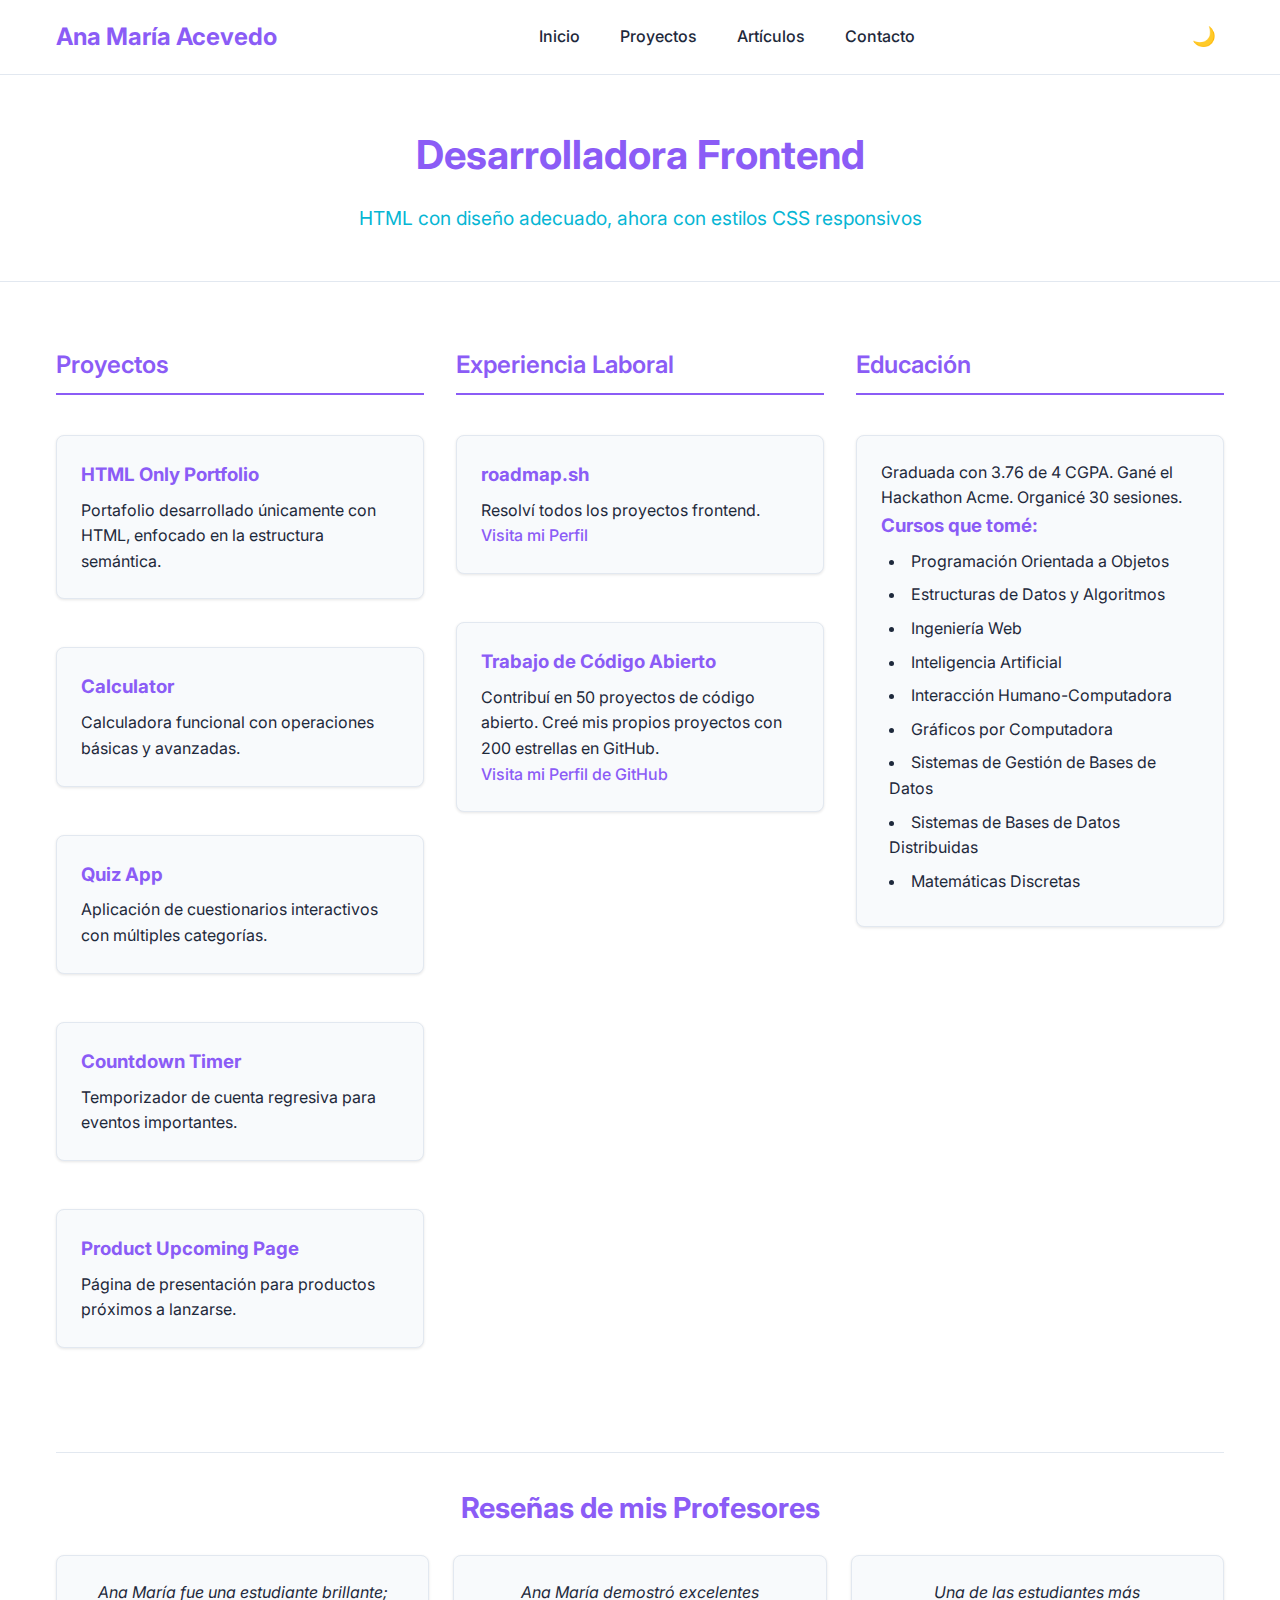
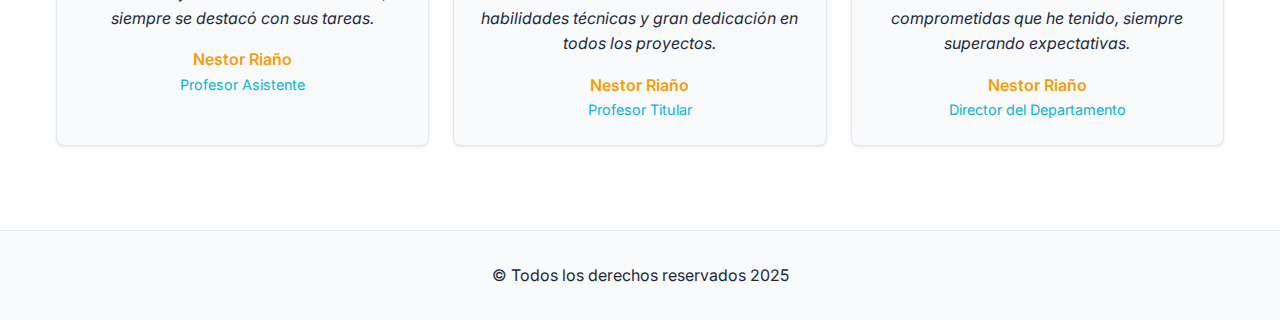
<file: index.html>
<!DOCTYPE html>
<html lang="es">
<head>
    <meta charset="UTF-8">
    <meta name="viewport" content="width=device-width, initial-scale=1.0">
    <meta name="description" content="Portafolio de Ana María Acevedo - Desarrolladora Frontend">
    <meta name="keywords" content="desarrolladora frontend, HTML, proyectos, portfolio">
    <meta name="author" content="Ana María Acevedo">
    <title>Ana María Acevedo - Desarrolladora Frontend</title>
    <link rel="preconnect" href="https://fonts.googleapis.com">
    <link rel="preconnect" href="https://fonts.gstatic.com" crossorigin>
    <link href="https://fonts.googleapis.com/css2?family=Inter:wght@300;400;500;600;700&display=swap" rel="stylesheet">
    <link rel="stylesheet" href="styles.css">
</head>
<body>
    <header>
        <div class="container">
            <div class="nav-container">
                <div class="logo">Ana María Acevedo</div>
                <ul class="nav-links">
                    <li><a href="index.html">Inicio</a></li>
                    <li><a href="proyectos.html">Proyectos</a></li>
                    <li><a href="articulos.html">Artículos</a></li>
                    <li><a href="contacto.html">Contacto</a></li>
                </ul>
                <button class="theme-toggle" id="themeToggle">🌙</button>
            </div>
        </div>
    </header>

    <section class="hero">
        <div class="container">
            <h1>Desarrolladora Frontend</h1>
            <p>HTML con diseño adecuado, ahora con estilos CSS responsivos</p>
        </div>
    </section>

    <main class="container">
        <!-- Estructura de tabla visual con CSS Grid -->
        <div class="table-layout">
            <!-- Columna de Proyectos -->
            <div class="column">
                <h2 class="column-header">Proyectos</h2>
                <div class="card">
                    <h3>HTML Only Portfolio</h3>
                    <p>Portafolio desarrollado únicamente con HTML, enfocado en la estructura semántica.</p>
                </div>
                <div class="card">
                    <h3>Calculator</h3>
                    <p>Calculadora funcional con operaciones básicas y avanzadas.</p>
                </div>
                <div class="card">
                    <h3>Quiz App</h3>
                    <p>Aplicación de cuestionarios interactivos con múltiples categorías.</p>
                </div>
                <div class="card">
                    <h3>Countdown Timer</h3>
                    <p>Temporizador de cuenta regresiva para eventos importantes.</p>
                </div>
                <div class="card">
                    <h3>Product Upcoming Page</h3>
                    <p>Página de presentación para productos próximos a lanzarse.</p>
                </div>
            </div>
            
            <!-- Columna de Experiencia Laboral -->
            <div class="column">
                <h2 class="column-header">Experiencia Laboral</h2>
                <article>
                    <h3>roadmap.sh</h3>
                    <p>Resolví todos los proyectos frontend.</p>
                    <a href="#">Visita mi Perfil</a>
                </article>
                <article>
                    <h3>Trabajo de Código Abierto</h3>
                    <p>Contribuí en 50 proyectos de código abierto. Creé mis propios proyectos con 200 estrellas en GitHub.</p>
                    <a href="#">Visita mi Perfil de GitHub</a>
                </article>
            </div>
            
            <!-- Columna de Educación -->
            <div class="column">
                <h2 class="column-header">Educación</h2>
                <div class="card">
                    <p>Graduada con 3.76 de 4 CGPA. Gané el Hackathon Acme. Organicé 30 sesiones.</p>
                    <h3>Cursos que tomé:</h3>
                    <ul>
                        <li>Programación Orientada a Objetos</li>
                        <li>Estructuras de Datos y Algoritmos</li>
                        <li>Ingeniería Web</li>
                        <li>Inteligencia Artificial</li>
                        <li>Interacción Humano-Computadora</li>
                        <li>Gráficos por Computadora</li>
                        <li>Sistemas de Gestión de Bases de Datos</li>
                        <li>Sistemas de Bases de Datos Distribuidas</li>
                        <li>Matemáticas Discretas</li>
                    </ul>
                </div>
            </div>
        </div>
        
        <!-- Sección de Reseñas -->
        <section class="reviews-section">
            <h2 class="reviews-title">Reseñas de mis Profesores</h2>
            <div class="reviews-grid">
                <div class="review-card">
                    <p class="review-text">Ana María fue una estudiante brillante; siempre se destacó con sus tareas.</p>
                    <div class="review-author">Nestor Riaño</div>
                    <div class="review-position">Profesor Asistente</div>
                </div>
                <div class="review-card">
                    <p class="review-text">Ana María demostró excelentes habilidades técnicas y gran dedicación en todos los proyectos.</p>
                    <div class="review-author">Nestor Riaño</div>
                    <div class="review-position">Profesor Titular</div>
                </div>
                <div class="review-card">
                    <p class="review-text">Una de las estudiantes más comprometidas que he tenido, siempre superando expectativas.</p>
                    <div class="review-author">Nestor Riaño</div>
                    <div class="review-position">Director del Departamento</div>
                </div>
            </div>
        </section>
        <br>
        <br>
    </main>

    <footer>
        <div class="container">
            <p>© Todos los derechos reservados 2025</p>
        </div>
    </footer>

    <script>
        // Toggle para modo oscuro/claro
        const themeToggle = document.getElementById('themeToggle');
        const currentTheme = localStorage.getItem('theme') || 'light';
        
        // Aplicar el tema guardado
        document.documentElement.setAttribute('data-theme', currentTheme);
        themeToggle.textContent = currentTheme === 'dark' ? '☀️' : '🌙';
        
        themeToggle.addEventListener('click', () => {
            const newTheme = document.documentElement.getAttribute('data-theme') === 'dark' ? 'light' : 'dark';
            document.documentElement.setAttribute('data-theme', newTheme);
            localStorage.setItem('theme', newTheme);
            themeToggle.textContent = newTheme === 'dark' ? '☀️' : '🌙';
        });
    </script>
</body>
</html>
</file>
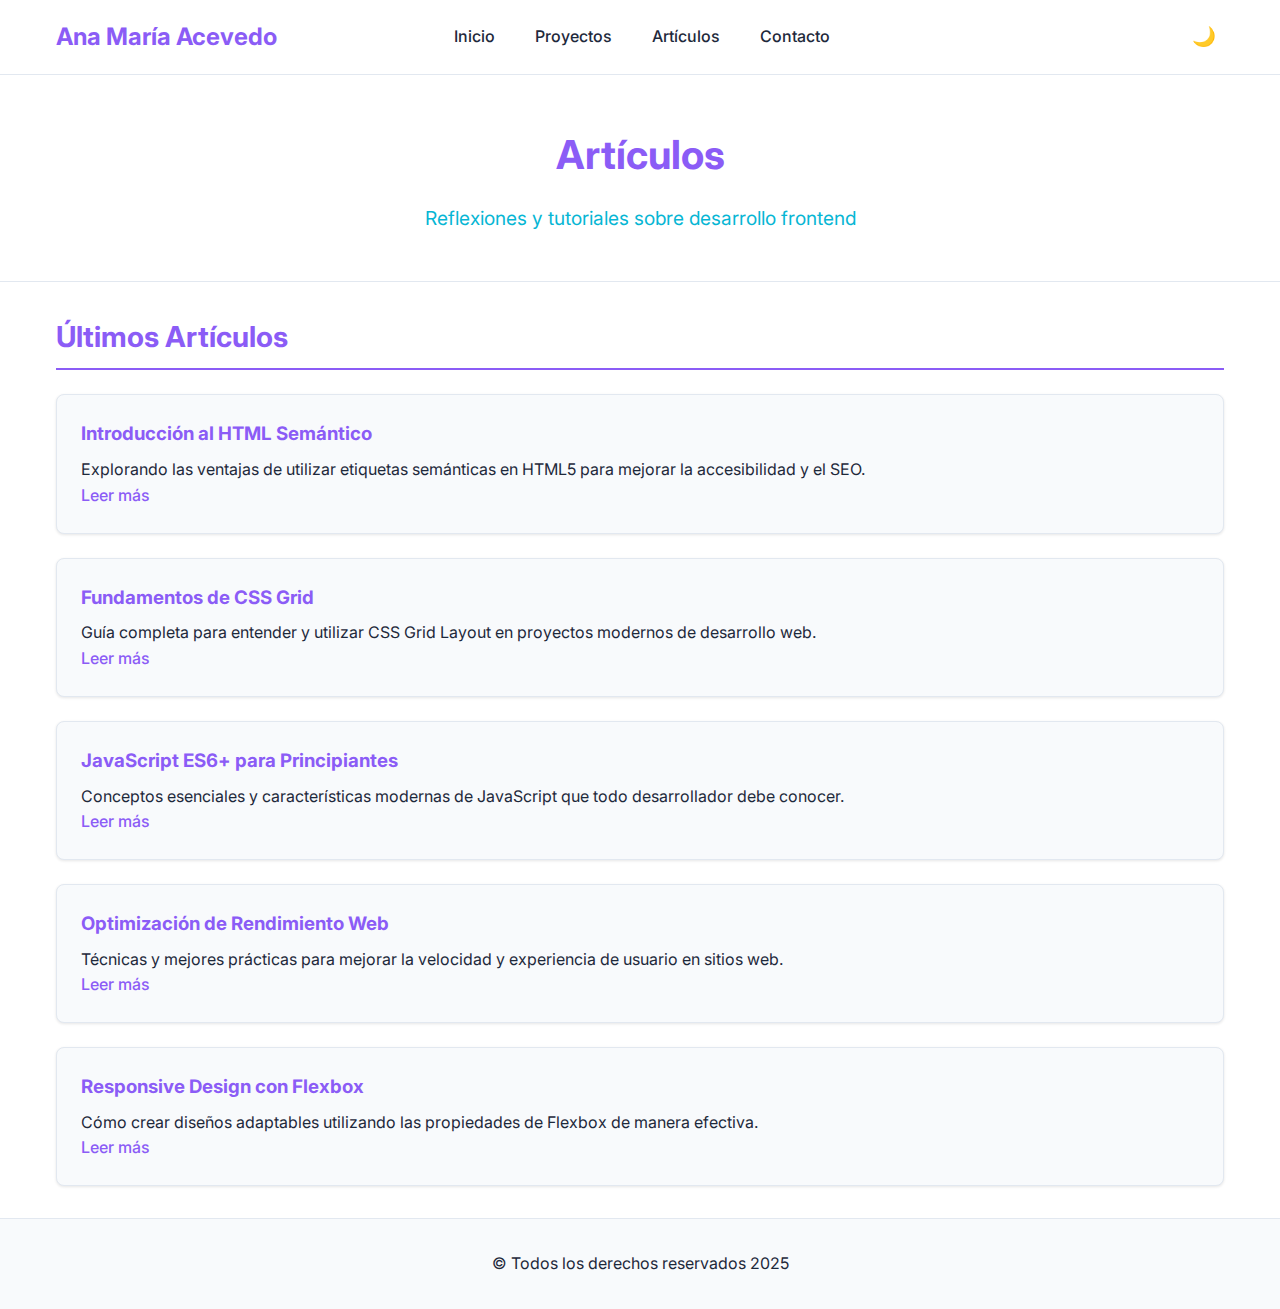
<file: articulos.html>
<!DOCTYPE html>
<html lang="es">
<head>
    <meta charset="UTF-8">
    <meta name="viewport" content="width=device-width, initial-scale=1.0">
    <meta name="description" content="Artículos sobre desarrollo web escritos por Ana María Acevedo">
    <meta name="keywords" content="artículos, desarrollo web, programación, frontend">
    <meta name="author" content="Ana María Acevedo">
    <title>Artículos - Ana María Acevedo</title>
    <link rel="preconnect" href="https://fonts.googleapis.com">
    <link rel="preconnect" href="https://fonts.gstatic.com" crossorigin>
    <link href="https://fonts.googleapis.com/css2?family=Inter:wght@300;400;500;600;700&display=swap" rel="stylesheet">
    <link rel="stylesheet" href="styles.css">
</head>
<body>
    <header>
        <div class="container">
            <div class="nav-container">
                <div class="logo">Ana María Acevedo</div>
                <ul class="nav-links">
                    <li><a href="index.html">Inicio</a></li>
                    <li><a href="proyectos.html">Proyectos</a></li>
                    <li><a href="articulos.html">Artículos</a></li>
                    <li><a href="contacto.html">Contacto</a></li>
                </ul>
                <div class="hamburger">
                    <span></span>
                    <span></span>
                    <span></span>
                </div>
                <button class="theme-toggle" id="themeToggle">🌙</button>
            </div>
        </div>
    </header>

    <section class="hero">
        <div class="container">
            <h1>Artículos</h1>
            <p>Reflexiones y tutoriales sobre desarrollo frontend</p>
        </div>
    </section>

    <main class="container">
        <section>
            <h2 class="section-title">Últimos Artículos</h2>
            <article>
                <h3>Introducción al HTML Semántico</h3>
                <p>Explorando las ventajas de utilizar etiquetas semánticas en HTML5 para mejorar la accesibilidad y el SEO.</p>
                <a href="#">Leer más</a>
            </article>
            <article>
                <h3>Fundamentos de CSS Grid</h3>
                <p>Guía completa para entender y utilizar CSS Grid Layout en proyectos modernos de desarrollo web.</p>
                <a href="#">Leer más</a>
            </article>
            <article>
                <h3>JavaScript ES6+ para Principiantes</h3>
                <p>Conceptos esenciales y características modernas de JavaScript que todo desarrollador debe conocer.</p>
                <a href="#">Leer más</a>
            </article>
            <article>
                <h3>Optimización de Rendimiento Web</h3>
                <p>Técnicas y mejores prácticas para mejorar la velocidad y experiencia de usuario en sitios web.</p>
                <a href="#">Leer más</a>
            </article>
            <article>
                <h3>Responsive Design con Flexbox</h3>
                <p>Cómo crear diseños adaptables utilizando las propiedades de Flexbox de manera efectiva.</p>
                <a href="#">Leer más</a>
            </article>
        </section>
    </main>

    <footer>
        <div class="container">
            <p>© Todos los derechos reservados 2025</p>
        </div>
    </footer>

    <script src="script.js"></script>
</body>
</html>
</file>
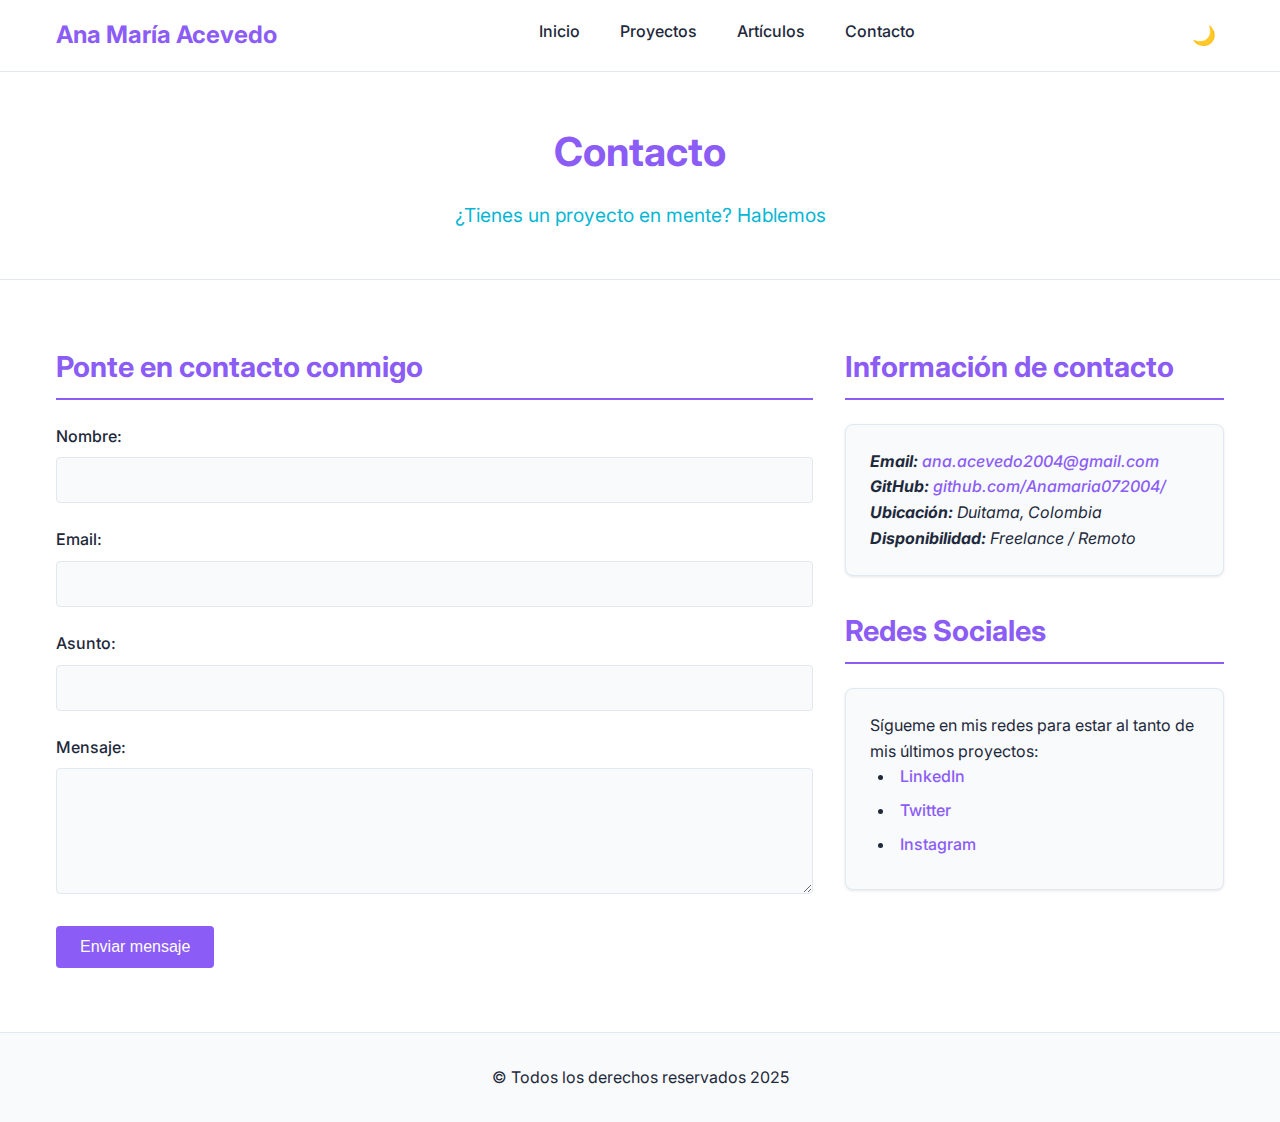
<file: contacto.html>
<!DOCTYPE html>
<html lang="es">
<head>
    <meta charset="UTF-8">
    <meta name="viewport" content="width=device-width, initial-scale=1.0">
    <meta name="description" content="Formulario de contacto de Ana María Acevedo">
    <meta name="keywords" content="contacto, formulario, mensaje, Ana María Acevedo">
    <meta name="author" content="Ana María Acevedo">
    <title>Contacto - Ana María Acevedo</title>
    <link rel="preconnect" href="https://fonts.googleapis.com">
    <link rel="preconnect" href="https://fonts.gstatic.com" crossorigin>
    <link href="https://fonts.googleapis.com/css2?family=Inter:wght@300;400;500;600;700&display=swap" rel="stylesheet">
    <style>
        /* 
        VARIABLES CSS - PALETA DE COLORES
        */
        :root {
            --primary-color: #8b5cf6;
            --secondary-color: #06b6d4;
            --accent-color: #f59e0b;
            --text-color: #1e293b;
            --bg-color: #ffffff;
            --card-bg: #f8fafc;
            --border-color: #e2e8f0;
            --shadow: 0 1px 3px rgba(0, 0, 0, 0.1);
            --transition: all 0.3s ease;
        }

        [data-theme="dark"] {
            --primary-color: #a78bfa;
            --secondary-color: #22d3ee;
            --accent-color: #fbbf24;
            --text-color: #f1f5f9;
            --bg-color: #0f172a;
            --card-bg: #1e293b;
            --border-color: #334155;
            --shadow: 0 1px 3px rgba(0, 0, 0, 0.3);
        }

        /* 
        RESET Y ESTILOS BASE
        */
        * {
            margin: 0;
            padding: 0;
            box-sizing: border-box;
        }

        body {
            font-family: 'Inter', sans-serif;
            line-height: 1.6;
            color: var(--text-color);
            background-color: var(--bg-color);
            transition: var(--transition);
            min-height: 100vh;
            display: flex;
            flex-direction: column;
        }

        .container {
            width: 100%;
            max-width: 1200px;
            margin: 0 auto;
            padding: 0 1rem;
        }

        /* 
        HEADER Y NAVEGACIÓN
        */
        header {
            background-color: var(--bg-color);
            border-bottom: 1px solid var(--border-color);
            position: sticky;
            top: 0;
            z-index: 100;
        }

        .nav-container {
            display: flex;
            justify-content: space-between;
            align-items: center;
            padding: 1rem 0;
        }

        .logo {
            font-size: 1.5rem;
            font-weight: 700;
            color: var(--primary-color);
        }

        .nav-links {
            display: flex;
            list-style: none;
            gap: 2rem;
        }

        .nav-links a {
            text-decoration: none;
            color: var(--text-color);
            font-weight: 500;
            transition: var(--transition);
            padding: 0.5rem 0;
        }

        .nav-links a:hover {
            color: var(--primary-color);
        }

        .theme-toggle {
            background: none;
            border: none;
            cursor: pointer;
            font-size: 1.2rem;
            color: var(--text-color);
            margin-left: 1rem;
            padding: 0.5rem;
            border-radius: 50%;
            transition: var(--transition);
        }

        .theme-toggle:hover {
            background-color: var(--border-color);
        }

        /* 
        SECCIÓN HERO
        */
        .hero {
            padding: 3rem 0;
            text-align: center;
            border-bottom: 1px solid var(--border-color);
        }

        .hero h1 {
            font-size: 2.5rem;
            margin-bottom: 1rem;
            color: var(--primary-color);
        }

        .hero p {
            font-size: 1.2rem;
            color: var(--secondary-color);
            max-width: 600px;
            margin: 0 auto;
        }

        /* 
        LAYOUT PRINCIPAL PARA CONTACTO
        */
        .main-content {
            display: grid;
            grid-template-columns: 2fr 1fr;
            gap: 2rem;
            padding: 2rem 0;
        }

        /* 
        SECCIONES
        */
        section {
            margin-bottom: 2rem;
        }

        .section-title {
            margin-bottom: 1.5rem;
            font-size: 1.8rem;
            color: var(--primary-color);
            border-bottom: 2px solid var(--primary-color);
            padding-bottom: 0.5rem;
        }

        /* 
        CARDS Y ARTÍCULOS
        */
        .card, article {
            background-color: var(--card-bg);
            border-radius: 8px;
            padding: 1.5rem;
            margin-bottom: 1.5rem;
            box-shadow: var(--shadow);
            border: 1px solid var(--border-color);
            transition: var(--transition);
        }

        .card:hover, article:hover {
            transform: translateY(-2px);
            box-shadow: 0 4px 12px rgba(0, 0, 0, 0.15);
        }

        /* 
        FORMULARIO DE CONTACTO
        */
        .contact-form {
            max-width: 100%;
        }

        .form-group {
            margin-bottom: 1.5rem;
        }

        label {
            display: block;
            margin-bottom: 0.5rem;
            font-weight: 500;
            color: var(--text-color);
        }

        input, textarea {
            width: 100%;
            padding: 0.75rem;
            border: 1px solid var(--border-color);
            border-radius: 4px;
            background-color: var(--card-bg);
            color: var(--text-color);
            font-family: inherit;
            transition: var(--transition);
            font-size: 1rem;
        }

        input:focus, textarea:focus {
            outline: none;
            border-color: var(--primary-color);
            box-shadow: 0 0 0 3px rgba(139, 92, 246, 0.1);
        }

        textarea {
            resize: vertical;
            min-height: 120px;
        }

        /* 
        BOTONES
        */
        button {
            background-color: var(--primary-color);
            color: white;
            border: none;
            padding: 0.75rem 1.5rem;
            border-radius: 4px;
            cursor: pointer;
            font-weight: 500;
            transition: var(--transition);
            font-size: 1rem;
        }

        button:hover {
            background-color: var(--secondary-color);
            transform: translateY(-1px);
        }

        /* 
        LISTAS
        */
        ul {
            list-style-position: inside;
            margin-left: 0;
        }

        li {
            margin-bottom: 0.5rem;
            padding-left: 0.5rem;
        }

        /* 
        ENLACES
        */
        a {
            color: var(--primary-color);
            text-decoration: none;
            font-weight: 500;
            transition: var(--transition);
        }

        a:hover {
            text-decoration: underline;
        }

        /* 
        FOOTER
        */
        footer {
            background-color: var(--card-bg);
            padding: 2rem 0;
            text-align: center;
            border-top: 1px solid var(--border-color);
            margin-top: auto;
        }

        /* 
        MEDIA QUERY - DISPOSITIVOS MÓVILES
        */
        @media (max-width: 768px) {
            .main-content {
                grid-template-columns: 1fr;
                gap: 1.5rem;
            }
            
            .hero h1 {
                font-size: 2rem;
            }

            .hero p {
                font-size: 1rem;
            }

            .section-title {
                font-size: 1.5rem;
            }
            
            .nav-container {
                flex-direction: column;
                gap: 1rem;
            }
            
            .nav-links {
                flex-wrap: wrap;
                justify-content: center;
                gap: 1rem;
            }
        }
    </style>
</head>
<body>
    <header>
        <div class="container">
            <div class="nav-container">
                <div class="logo">Ana María Acevedo</div>
                <ul class="nav-links">
                    <li><a href="index.html">Inicio</a></li>
                    <li><a href="proyectos.html">Proyectos</a></li>
                    <li><a href="articulos.html">Artículos</a></li>
                    <li><a href="contacto.html">Contacto</a></li>
                </ul>
                <button class="theme-toggle" id="themeToggle">🌙</button>
            </div>
        </div>
    </header>

    <section class="hero">
        <div class="container">
            <h1>Contacto</h1>
            <p>¿Tienes un proyecto en mente? Hablemos</p>
        </div>
    </section>

    <main class="container">
        <div class="main-content">
            <div>
                <section>
                    <h2 class="section-title">Ponte en contacto conmigo</h2>
                    <form class="contact-form" action="#" method="post">
                        <div class="form-group">
                            <label for="nombre">Nombre:</label>
                            <input type="text" id="nombre" name="nombre" required>
                        </div>
                        
                        <div class="form-group">
                            <label for="email">Email:</label>
                            <input type="email" id="email" name="email" required>
                        </div>
                        
                        <div class="form-group">
                            <label for="asunto">Asunto:</label>
                            <input type="text" id="asunto" name="asunto">
                        </div>
                        
                        <div class="form-group">
                            <label for="mensaje">Mensaje:</label>
                            <textarea id="mensaje" name="mensaje" rows="5" required></textarea>
                        </div>
                        
                        <div class="form-group">
                            <button type="submit">Enviar mensaje</button>
                        </div>
                    </form>
                </section>
            </div>
            
            <div>
                <section>
                    <h2 class="section-title">Información de contacto</h2>
                    <div class="card">
                        <address>
                            <p><strong>Email:</strong> <a href="gmail:ana.acevedo2004@gmail.com">ana.acevedo2004@gmail.com</a></p>
                            <p><strong>GitHub:</strong> <a href="https://github.com/Anamaria072004/" target="_blank">github.com/Anamaria072004/</a></p>
                            <p><strong>Ubicación:</strong> Duitama, Colombia</p>
                            <p><strong>Disponibilidad:</strong> Freelance / Remoto</p>
                        </address>
                    </div>
                </section>

                <section>
                    <h2 class="section-title">Redes Sociales</h2>
                    <div class="card">
                        <p>Sígueme en mis redes para estar al tanto de mis últimos proyectos:</p>
                        <ul>
                            <li><a href="#" target="_blank">LinkedIn</a></li>
                            <li><a href="#" target="_blank">Twitter</a></li>
                            <li><a href="#" target="_blank">Instagram</a></li>
                        </ul>
                    </div>
                </section>
            </div>
        </div>
    </main>

    <footer>
        <div class="container">
            <p>© Todos los derechos reservados 2025</p>
        </div>
    </footer>

    <script>
        // Toggle para modo oscuro/claro
        const themeToggle = document.getElementById('themeToggle');
        const currentTheme = localStorage.getItem('theme') || 'light';
        
        // Aplicar el tema guardado
        document.documentElement.setAttribute('data-theme', currentTheme);
        themeToggle.textContent = currentTheme === 'dark' ? '☀️' : '🌙';
        
        themeToggle.addEventListener('click', () => {
            const newTheme = document.documentElement.getAttribute('data-theme') === 'dark' ? 'light' : 'dark';
            document.documentElement.setAttribute('data-theme', newTheme);
            localStorage.setItem('theme', newTheme);
            themeToggle.textContent = newTheme === 'dark' ? '☀️' : '🌙';
        });
    </script>
</body>
</html>
</file>
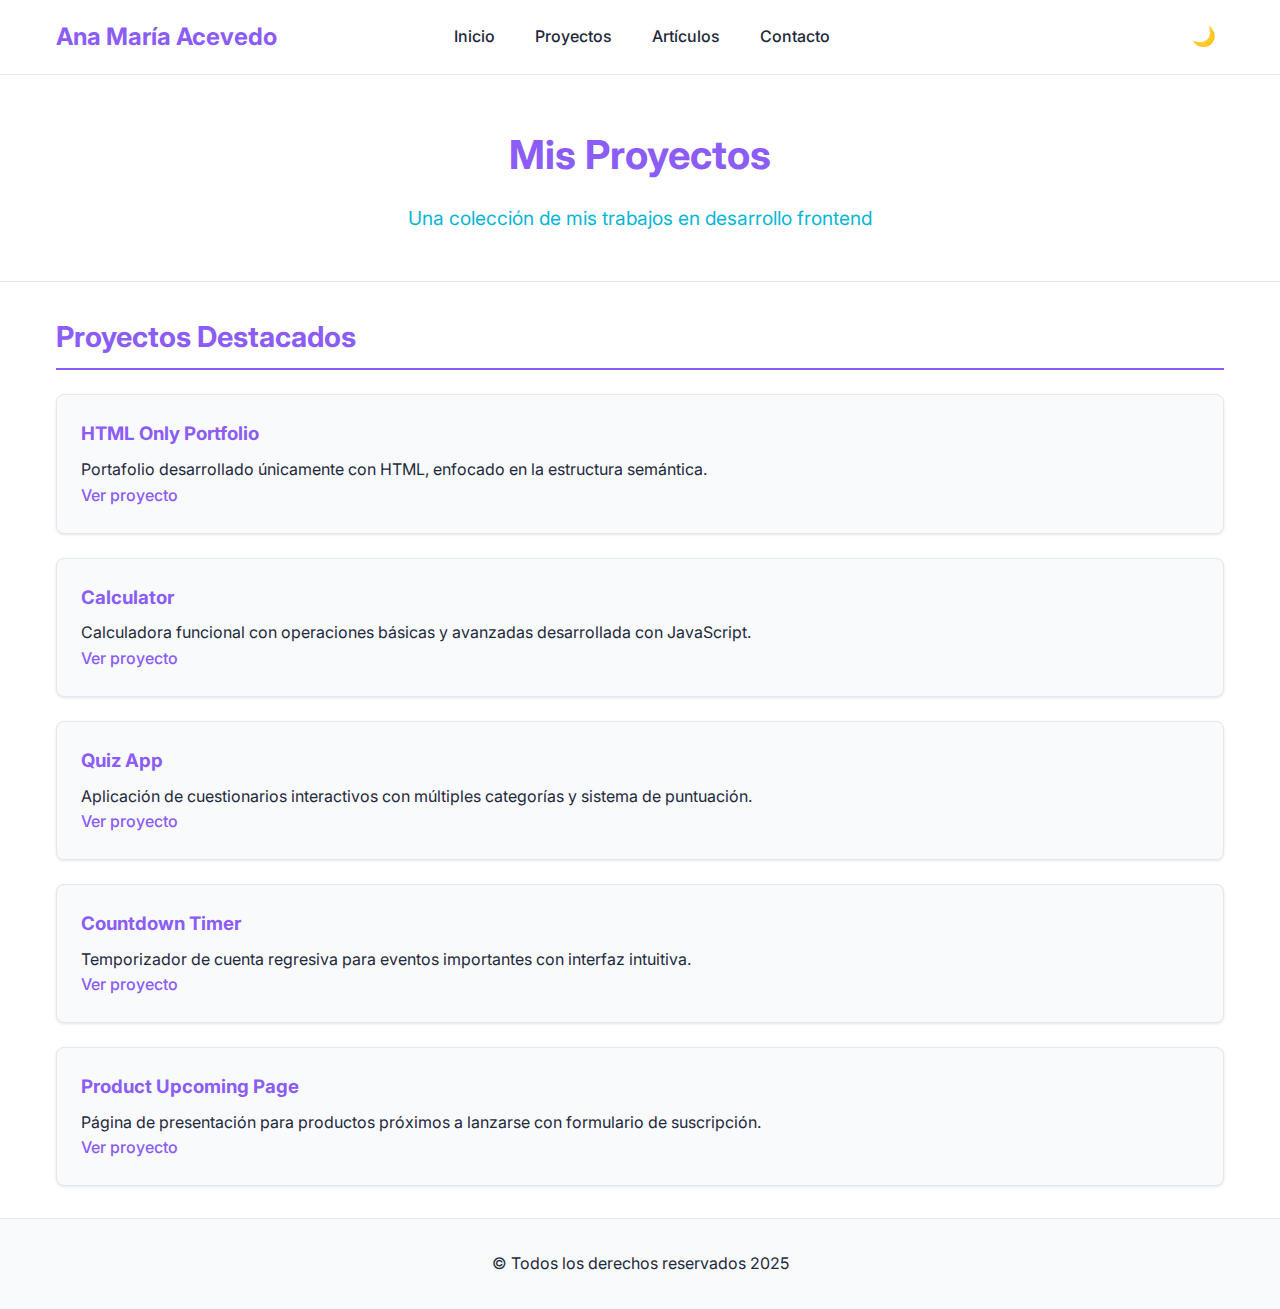
<file: proyectos.html>
<!DOCTYPE html>
<html lang="es">
<head>
    <meta charset="UTF-8">
    <meta name="viewport" content="width=device-width, initial-scale=1.0">
    <meta name="description" content="Proyectos de desarrollo frontend de Ana María Acevedo">
    <meta name="keywords" content="proyectos, desarrollo frontend, HTML, CSS, JavaScript">
    <meta name="author" content="Ana María Acevedo">
    <title>Proyectos - Ana María Acevedo</title>
    <link rel="preconnect" href="https://fonts.googleapis.com">
    <link rel="preconnect" href="https://fonts.gstatic.com" crossorigin>
    <link href="https://fonts.googleapis.com/css2?family=Inter:wght@300;400;500;600;700&display=swap" rel="stylesheet">
    <link rel="stylesheet" href="styles.css">
</head>
<body>
    <header>
        <div class="container">
            <div class="nav-container">
                <div class="logo">Ana María Acevedo</div>
                <ul class="nav-links">
                    <li><a href="index.html">Inicio</a></li>
                    <li><a href="proyectos.html">Proyectos</a></li>
                    <li><a href="articulos.html">Artículos</a></li>
                    <li><a href="contacto.html">Contacto</a></li>
                </ul>
                <div class="hamburger">
                    <span></span>
                    <span></span>
                    <span></span>
                </div>
                <button class="theme-toggle" id="themeToggle">🌙</button>
            </div>
        </div>
    </header>

    <section class="hero">
        <div class="container">
            <h1>Mis Proyectos</h1>
            <p>Una colección de mis trabajos en desarrollo frontend</p>
        </div>
    </section>

    <main class="container">
        <section>
            <h2 class="section-title">Proyectos Destacados</h2>
            <div class="projects-grid">
                <article>
                    <h3>HTML Only Portfolio</h3>
                    <p>Portafolio desarrollado únicamente con HTML, enfocado en la estructura semántica.</p>
                    <a href="#">Ver proyecto</a>
                </article>
                <article>
                    <h3>Calculator</h3>
                    <p>Calculadora funcional con operaciones básicas y avanzadas desarrollada con JavaScript.</p>
                    <a href="#">Ver proyecto</a>
                </article>
                <article>
                    <h3>Quiz App</h3>
                    <p>Aplicación de cuestionarios interactivos con múltiples categorías y sistema de puntuación.</p>
                    <a href="#">Ver proyecto</a>
                </article>
                <article>
                    <h3>Countdown Timer</h3>
                    <p>Temporizador de cuenta regresiva para eventos importantes con interfaz intuitiva.</p>
                    <a href="#">Ver proyecto</a>
                </article>
                <article>
                    <h3>Product Upcoming Page</h3>
                    <p>Página de presentación para productos próximos a lanzarse con formulario de suscripción.</p>
                    <a href="#">Ver proyecto</a>
                </article>
            </div>
        </section>
    </main>

    <footer>
        <div class="container">
            <p>© Todos los derechos reservados 2025</p>
        </div>
    </footer>

    <script src="script.js"></script>
</body>
</html>
</file>
<file: styles.css>
/* 
VARIABLES CSS - PALETA DE COLORES
Aquí definimos todos los colores que usaremos en el sitio
Esto hace fácil cambiar los colores en todo el sitio de una sola vez
*/
:root {
    --primary-color: #8b5cf6;      /* Color principal - Violeta */
    --secondary-color: #06b6d4;    /* Color secundario - Azul cian */
    --accent-color: #f59e0b;       /* Color de acento - Naranja */
    --text-color: #1e293b;         /* Color del texto principal */
    --bg-color: #ffffff;           /* Color de fondo de la página */
    --card-bg: #f8fafc;           /* Color de fondo de las tarjetas */
    --border-color: #e2e8f0;      /* Color de los bordes */
    --shadow: 0 1px 3px rgba(0, 0, 0, 0.1); /* Sombra suave para elementos */
    --transition: all 0.3s ease;   /* Transición suave para animaciones */
}

/* 
MODO OSCURO
Cuando se activa el modo oscuro, cambiamos todos los colores
para que sean más adecuados para visualización nocturna
*/
[data-theme="dark"] {
    --primary-color: #a78bfa;      /* Violeta más claro para modo oscuro */
    --secondary-color: #22d3ee;    /* Azul cian más brillante */
    --accent-color: #fbbf24;       /* Naranja más claro */
    --text-color: #f1f5f9;         /* Texto blanco/gris claro */
    --bg-color: #0f172a;           /* Fondo azul oscuro */
    --card-bg: #1e293b;           /* Fondo de tarjetas más oscuro */
    --border-color: #334155;      /* Bordes más oscuros */
    --shadow: 0 1px 3px rgba(0, 0, 0, 0.3); /* Sombra más pronunciada */
}

/* 
RESET Y ESTILOS BASE
Eliminamos los estilos por defecto del navegador
y establecemos una base consistente para todos los elementos
*/
* {
    margin: 0;                    /* Elimina márgenes por defecto */
    padding: 0;                   /* Elimina padding por defecto */
    box-sizing: border-box;       /* Incluye padding y border en el width/height */
}

/* 
ESTILOS DEL CUERPO DE LA PÁGINA
Configuramos la apariencia base de toda la página
*/
body {
    font-family: 'Inter', sans-serif; /* Tipografía moderna y legible */
    line-height: 1.6;              /* Espaciado entre líneas para mejor lectura */
    color: var(--text-color);      /* Color del texto usando nuestra variable */
    background-color: var(--bg-color); /* Color de fondo usando variable */
    transition: var(--transition); /* Transición suave para cambios de color */
    min-height: 100vh;            /* Mínimo alto de toda la ventana */
    display: flex;                 /* Usamos flexbox para el layout */
    flex-direction: column;        /* Elementos en columna (header, main, footer) */
}

/* 
CONTENEDOR PRINCIPAL
Centra el contenido y limita el ancho máximo
*/
.container {
    width: 100%;                  /* Ocupa todo el ancho disponible */
    max-width: 1200px;            /* Ancho máximo en pantallas grandes */
    margin: 0 auto;               /* Centra el contenedor */
    padding: 0 1rem;              /* Padding a los lados en móviles */
}

/* 
HEADER Y NAVEGACIÓN
La barra superior con logo y menú de navegación
*/
header {
    background-color: var(--bg-color); /* Mismo color que el fondo */
    border-bottom: 1px solid var(--border-color); /* Línea separadora */
    position: sticky;              /* Se queda fijo al hacer scroll */
    top: 0;                       /* Se pega arriba de todo */
    z-index: 100;                 /* Se asegura que esté por encima de otros elementos */
}

/* Contenedor de navegación - organiza logo y menú */
.nav-container {
    display: flex;                 /* Usa flexbox para alinear elementos */
    justify-content: space-between; /* Logo a la izquierda, menú a la derecha */
    align-items: center;           /* Centra verticalmente los elementos */
    padding: 1rem 0;              /* Espacio arriba y abajo */
}

/* Estilo del logo */
.logo {
    font-size: 1.5rem;            /* Tamaño grande para el logo */
    font-weight: 700;             /* Negrita para destacar */
    color: var(--primary-color);  /* Color principal */
}

/* Lista de enlaces de navegación */
.nav-links {
    display: flex;                 /* Muestra enlaces en línea horizontal */
    list-style: none;             /* Quita los puntos de la lista */
    gap: 2rem;                    /* Espacio entre enlaces */
}

/* Estilo de los enlaces del menú */
.nav-links a {
    text-decoration: none;         /* Quita el subrayado */
    color: var(--text-color);      /* Color del texto */
    font-weight: 500;              /* Peso de fuente medio */
    transition: var(--transition); /* Transición suave para hover */
    padding: 0.5rem 0;            /* Espacio interno para hacer área clickeable más grande */
}

/* Efecto al pasar el mouse sobre los enlaces */
.nav-links a:hover {
    color: var(--primary-color);   /* Cambia al color principal */
}

/* 
TOGGLE DE MODO OSCURO
Botón para cambiar entre modo claro y oscuro
*/
.theme-toggle {
    background: none;             /* Sin fondo */
    border: none;                 /* Sin borde */
    cursor: pointer;              /* Cursor de mano */
    font-size: 1.2rem;            /* Tamaño del icono */
    color: var(--text-color);     /* Color del texto */
    margin-left: 1rem;            /* Espacio a la izquierda */
    padding: 0.5rem;              /* Espacio interno */
    border-radius: 50%;           /* Forma circular */
    transition: var(--transition); /* Transición suave */
}

/* Efecto hover para el toggle */
.theme-toggle:hover {
    background-color: var(--border-color); /* Fondo sutil al pasar mouse */
}

/* 
SECCIÓN HERO
La sección principal de bienvenida en cada página
*/
.hero {
    padding: 3rem 0;              /* Espacio arriba y abajo */
    text-align: center;           /* Texto centrado */
    border-bottom: 1px solid var(--border-color); /* Línea separadora */
}

/* Título principal del hero */
.hero h1 {
    font-size: 2.5rem;            /* Tamaño grande para el título */
    margin-bottom: 1rem;          /* Espacio debajo del título */
    color: var(--primary-color);  /* Color principal */
}

/* Texto descriptivo del hero */
.hero p {
    font-size: 1.2rem;            /* Tamaño de texto legible */
    color: var(--secondary-color); /* Color secundario */
    max-width: 600px;             /* Ancho máximo para mejor lectura */
    margin: 0 auto;               /* Centra el párrafo */
}

/* 
LAYOUTS PRINCIPALES
*/

/* Layout para página de contacto */
.main-content {
    display: grid;
    grid-template-columns: 2fr 1fr;
    gap: 2rem;
    padding: 2rem 0;
}

/* Layout de tabla visual para página principal */
.table-layout {
    display: grid;
    grid-template-columns: 1fr 1fr 1fr;
    gap: 2rem;
    padding: 2rem 0;
}

/* 
COLUMNAS DE LA TABLA VISUAL
Estilos para cada columna de la estructura de tabla
*/
.column {
    display: flex;
    flex-direction: column;
    gap: 1.5rem;
}

/* 
SECCIONES Y ENCABEZADOS
*/
section {
    margin-bottom: 2rem;
}

.section-title {
    margin-bottom: 1.5rem;
    font-size: 1.8rem;
    color: var(--primary-color);
    border-bottom: 2px solid var(--primary-color);
    padding-bottom: 0.5rem;
}

/* Encabezados de columna */
.column-header {
    font-size: 1.5rem;
    font-weight: 600;
    color: var(--primary-color);
    padding-bottom: 0.5rem;
    border-bottom: 2px solid var(--primary-color);
    margin-bottom: 1rem;
}

/* 
CARDS Y ARTÍCULOS
Elementos que contienen información agrupada
*/
.card, article {
    background-color: var(--card-bg);
    border-radius: 8px;
    padding: 1.5rem;
    margin-bottom: 1.5rem;
    box-shadow: var(--shadow);
    border: 1px solid var(--border-color);
    transition: var(--transition);
}

/* Efecto al pasar el mouse sobre cards y artículos */
.card:hover, article:hover {
    transform: translateY(-2px);
    box-shadow: 0 4px 12px rgba(0, 0, 0, 0.15);
}

/* Títulos dentro de cards y artículos */
.card h3, article h3 {
    margin-bottom: 0.5rem;
    color: var(--primary-color);
}

/* 
FORMULARIO DE CONTACTO
*/
.contact-form {
    max-width: 100%;
}

.form-group {
    margin-bottom: 1.5rem;
}

label {
    display: block;
    margin-bottom: 0.5rem;
    font-weight: 500;
    color: var(--text-color);
}

input, textarea {
    width: 100%;
    padding: 0.75rem;
    border: 1px solid var(--border-color);
    border-radius: 4px;
    background-color: var(--card-bg);
    color: var(--text-color);
    font-family: inherit;
    transition: var(--transition);
    font-size: 1rem;
}

input:focus, textarea:focus {
    outline: none;
    border-color: var(--primary-color);
    box-shadow: 0 0 0 3px rgba(139, 92, 246, 0.1);
}

textarea {
    resize: vertical;
    min-height: 120px;
}

/* 
BOTONES
*/
button {
    background-color: var(--primary-color);
    color: white;
    border: none;
    padding: 0.75rem 1.5rem;
    border-radius: 4px;
    cursor: pointer;
    font-weight: 500;
    transition: var(--transition);
    font-size: 1rem;
}

button:hover {
    background-color: var(--secondary-color);
    transform: translateY(-1px);
}

/* 
LISTAS
Estilos para listas no ordenadas
*/
ul {
    list-style-position: inside;
    margin-left: 0;
    margin-top: 0.5rem;
}

li {
    margin-bottom: 0.5rem;
    padding-left: 0.5rem;
}

/* 
ENLACES
Estilos para todos los enlaces que no son del menú
*/
a {
    color: var(--primary-color);
    text-decoration: none;
    font-weight: 500;
    transition: var(--transition);
}

/* Efecto hover para enlaces */
a:hover {
    text-decoration: underline;
}

/* 
SECCIÓN DE RESEÑAS
Para mostrar testimonios de profesores
*/
.reviews-section {
    margin-top: 3rem;
    padding-top: 2rem;
    border-top: 1px solid var(--border-color);
}

.reviews-title {
    font-size: 1.8rem;
    color: var(--primary-color);
    margin-bottom: 1.5rem;
    text-align: center;
}

.reviews-grid {
    display: grid;
    grid-template-columns: repeat(3, 1fr);
    gap: 1.5rem;
}

.review-card {
    background-color: var(--card-bg);
    border-radius: 8px;
    padding: 1.5rem;
    box-shadow: var(--shadow);
    border: 1px solid var(--border-color);
    text-align: center;
}

.review-text {
    font-style: italic;
    margin-bottom: 1rem;
    color: var(--text-color);
}

.review-author {
    font-weight: 600;
    color: var(--accent-color);
}

.review-position {
    font-size: 0.9rem;
    color: var(--secondary-color);
}

/* 
FOOTER
Pie de página
*/
footer {
    background-color: var(--card-bg);
    padding: 2rem 0;
    text-align: center;
    border-top: 1px solid var(--border-color);
    margin-top: auto;
}

/* 
MEDIA QUERY - DISPOSITIVOS MÓVILES
Cuando la pantalla es menor a 768px, aplicamos estos estilos
*/
@media (max-width: 768px) {
    /* Layouts responsivos */
    .main-content {
        grid-template-columns: 1fr;
        gap: 1.5rem;
    }
    
    .table-layout {
        grid-template-columns: 1fr;
    }
    
    /* Ajustes de tamaño para móviles */
    .hero h1 {
        font-size: 2rem;
    }

    .hero p {
        font-size: 1rem;
    }

    .section-title {
        font-size: 1.5rem;
    }
    
    .column-header {
        font-size: 1.3rem;
    }
    
    /* Grids responsivos */
    .reviews-grid {
        grid-template-columns: 1fr;
    }
    
    /* Navegación responsiva */
    .nav-container {
        flex-direction: column;
        gap: 1rem;
    }
    
    .nav-links {
        flex-wrap: wrap;
        justify-content: center;
        gap: 1rem;
    }
}
</file>
